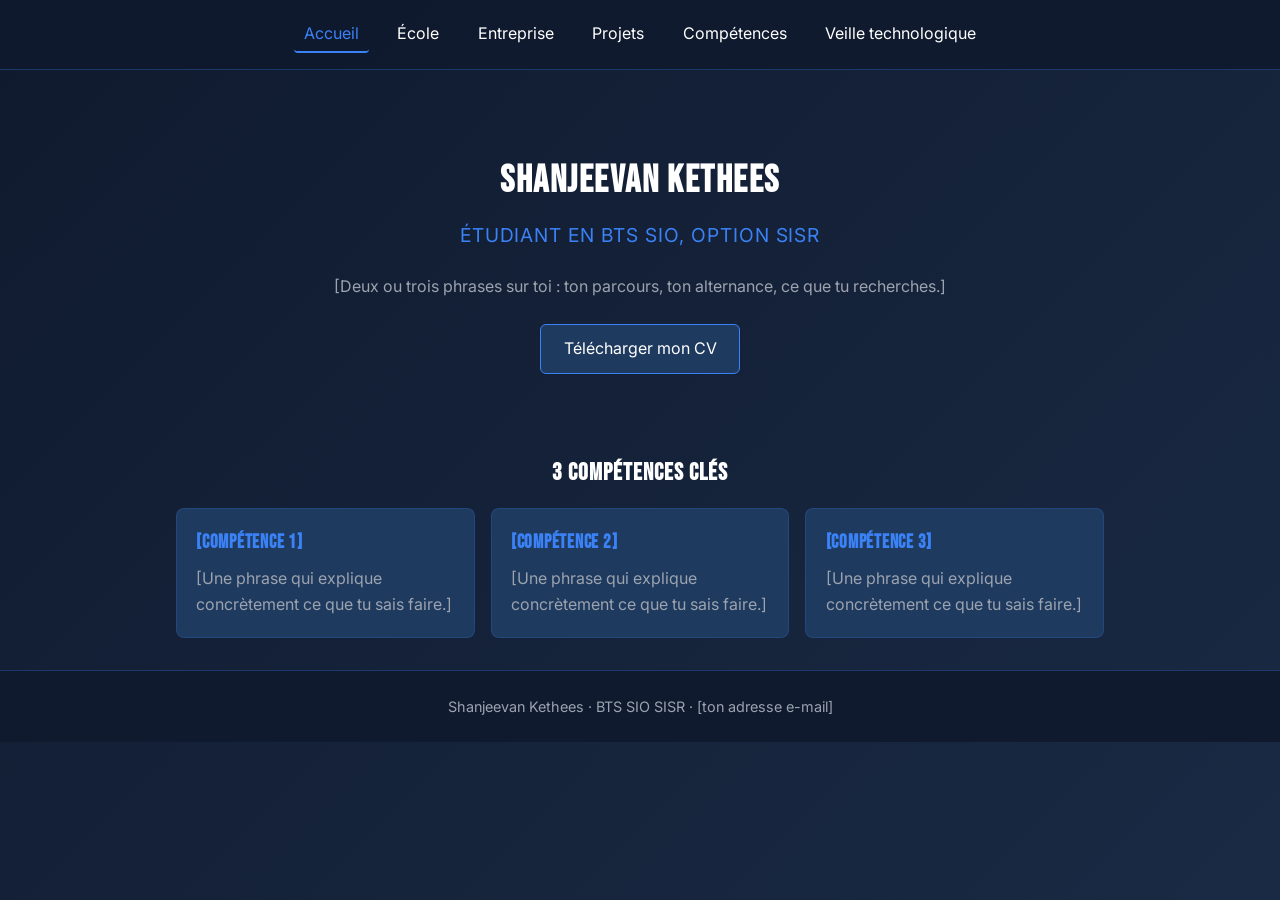
<file: index.html>
<!DOCTYPE html>
<html lang="fr">
<head>
  <meta charset="UTF-8">
  <meta name="viewport" content="width=device-width, initial-scale=1.0">
  <title>Shanjeevan Kethees - Portfolio BTS SIO SISR</title>
  <link rel="stylesheet" href="style.css?v=2">
</head><link href="https://fonts.googleapis.com/css2?family=Bebas+Neue&family=Inter:wght@400;600&display=swap" rel="stylesheet">
<body>

  <header class="site-header">
    <nav class="menu">
      <a href="index.html" class="active">Accueil</a>
      <a href="ecole.html">École</a>
      <a href="entreprise.html">Entreprise</a>
      <a href="projets.html">Projets</a>
      <a href="competences.html">Compétences</a>
      <a href="veille.html">Veille technologique</a>
    </nav>
  </header>

  <main>
    <section class="hero">
      <h1>Shanjeevan Kethees</h1>
      <p class="subtitle">Étudiant en BTS SIO, option SISR</p>
      <p class="intro">[Deux ou trois phrases sur toi : ton parcours, ton alternance, ce que tu recherches.]</p>
      <a href="[lien vers ton CV en PDF]" class="btn">Télécharger mon CV</a>
    </section>

    <section class="block">
      <h2>3 compétences clés</h2>
      <div class="cards">
        <article class="card">
          <h3>[Compétence 1]</h3>
          <p>[Une phrase qui explique concrètement ce que tu sais faire.]</p>
        </article>
        <article class="card">
          <h3>[Compétence 2]</h3>
          <p>[Une phrase qui explique concrètement ce que tu sais faire.]</p>
        </article>
        <article class="card">
          <h3>[Compétence 3]</h3>
          <p>[Une phrase qui explique concrètement ce que tu sais faire.]</p>
        </article>
      </div>
    </section>
  </main>

  <footer class="site-footer">
    <p>Shanjeevan Kethees · BTS SIO SISR · [ton adresse e-mail]</p>
  </footer>

</body>
</html>
</file>
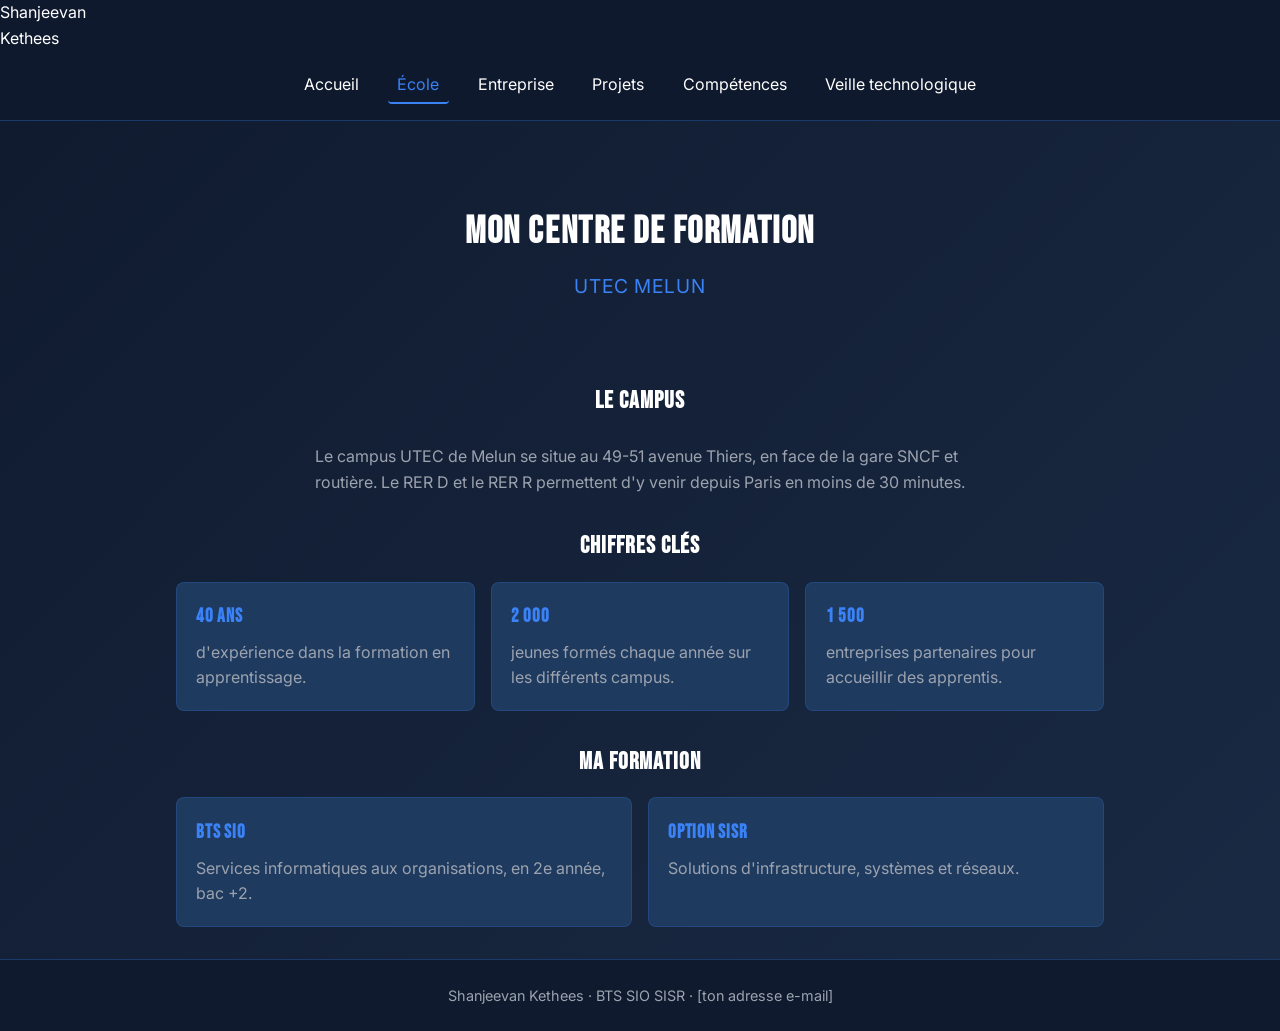
<file: ecole.html>
<!DOCTYPE html>
<html lang="fr">
<head>
  <meta charset="UTF-8">
  <meta name="viewport" content="width=device-width, initial-scale=1.0">
  <title>École - Shanjeevan Kethees</title>
  <link href="https://fonts.googleapis.com/css2?family=Bebas+Neue&family=Inter:wght@400;600&display=swap" rel="stylesheet">
  <link rel="stylesheet" href="style.css">
</head>
<body>

  <header class="site-header">
    <div class="brand">Shanjeevan<br>Kethees</div>
    <nav class="menu">
      <a href="index.html">Accueil</a>
      <a href="ecole.html" class="active">École</a>
      <a href="entreprise.html">Entreprise</a>
      <a href="projets.html">Projets</a>
      <a href="competences.html">Compétences</a>
      <a href="veille.html">Veille technologique</a>
    </nav>
  </header>

  <main>
    <section class="hero">
      <h1>Mon centre de formation</h1>
      <p class="subtitle">UTEC Melun</p>
    </section>

    <section class="block">
      <h2>Le campus</h2>
      <p class="intro">Le campus UTEC de Melun se situe au 49-51 avenue Thiers, en face de la gare SNCF et routière. Le RER D et le RER R permettent d'y venir depuis Paris en moins de 30 minutes.</p>
    </section>

    <section class="block">
      <h2>Chiffres clés</h2>
      <div class="cards">
        <article class="card">
          <h3>40 ans</h3>
          <p>d'expérience dans la formation en apprentissage.</p>
        </article>
        <article class="card">
          <h3>2 000</h3>
          <p>jeunes formés chaque année sur les différents campus.</p>
        </article>
        <article class="card">
          <h3>1 500</h3>
          <p>entreprises partenaires pour accueillir des apprentis.</p>
        </article>
      </div>
    </section>

    <section class="block">
      <h2>Ma formation</h2>
      <div class="cards">
        <article class="card">
          <h3>BTS SIO</h3>
          <p>Services informatiques aux organisations, en 2e année, bac +2.</p>
        </article>
        <article class="card">
          <h3>Option SISR</h3>
          <p>Solutions d'infrastructure, systèmes et réseaux.</p>
        </article>
      </div>
    </section>
  </main>

  <footer class="site-footer">
    <p>Shanjeevan Kethees · BTS SIO SISR · [ton adresse e-mail]</p>
  </footer>

</body>
</html>
</file>
<file: style.css>
* {
  box-sizing: border-box;
  margin: 0;
  padding: 0;
}

:root {
  --fond: #0f1a2e;
  --fond-2: #1a2a44;
  --carte: #1e3a5f;
  --accent: #3b82f6;
  --texte: #ffffff;
  --texte-2: #9ca3af;
}

body {
  font-family: Arial, Helvetica, sans-serif;
  color: var(--texte);
  background: linear-gradient(135deg, var(--fond), var(--fond-2));
  min-height: 100vh;
  line-height: 1.6;
}

/* Menu */
.site-header {
  background: rgba(15, 26, 46, 0.95);
  border-bottom: 1px solid rgba(59, 130, 246, 0.3);
  position: sticky;
  top: 0;
  z-index: 10;
}

.menu {
  display: flex;
  flex-wrap: wrap;
  justify-content: center;
  gap: 0.5rem 1.2rem;
  padding: 1rem;
}

.menu a {
  color: var(--texte);
  text-decoration: none;
  padding: 0.3rem 0.6rem;
  border-radius: 4px;
}

.menu a:hover,
.menu a.active {
  color: var(--accent);
  border-bottom: 2px solid var(--accent);
}

/* Accueil */
main {
  max-width: 960px;
  margin: 0 auto;
  padding: 2rem 1rem;
}

.hero {
  text-align: center;
  padding: 3rem 0;
}

.hero h1 {
  font-size: 2.4rem;
  color: var(--texte);
}

.subtitle {
  font-size: 1.2rem;
  color: var(--accent);
  margin-top: 0.5rem;
  text-transform: uppercase;
  letter-spacing: 0.05em;
}

.intro {
  max-width: 650px;
  margin: 1.5rem auto;
  color: var(--texte-2);
}

.btn {
  display: inline-block;
  background: var(--carte);
  color: var(--texte);
  padding: 0.7rem 1.4rem;
  border: 1px solid var(--accent);
  border-radius: 6px;
  text-decoration: none;
}

.btn:hover {
  background: var(--accent);
}

.block {
  margin-top: 2rem;
}

.block h2 {
  color: var(--texte);
  margin-bottom: 1rem;
  text-align: center;
}

.cards {
  display: grid;
  grid-template-columns: repeat(auto-fit, minmax(220px, 1fr));
  gap: 1rem;
}

.card {
  background: var(--carte);
  padding: 1.2rem;
  border-radius: 8px;
  border: 1px solid rgba(59, 130, 246, 0.2);
}

.card h3 {
  color: var(--accent);
  margin-bottom: 0.5rem;
}

.card p {
  color: var(--texte-2);
}

/* Pied de page */
.site-footer {
  text-align: center;
  padding: 1.5rem;
  background: var(--fond);
  border-top: 1px solid rgba(59, 130, 246, 0.3);
  color: var(--texte-2);
  font-size: 0.9rem;
}
/* Fond vidéo */
.bg-video {
  position: fixed;
  inset: 0;
  width: 100%;
  height: 100%;
  object-fit: cover;
  z-index: -2;
}

.overlay {
  position: fixed;
  inset: 0;
  background: rgba(15, 26, 46, 0.7);
  z-index: -1;
}

/* Désactive la vidéo pour ceux qui réduisent les animations */
@media (prefers-reduced-motion: reduce) {
  .bg-video { display: none; }
}
body {
  font-family: 'Inter', Arial, Helvetica, sans-serif;
}

h1, h2, h3 {
  font-family: 'Bebas Neue', 'Inter', sans-serif;
  letter-spacing: 0.04em;
}
</file>
